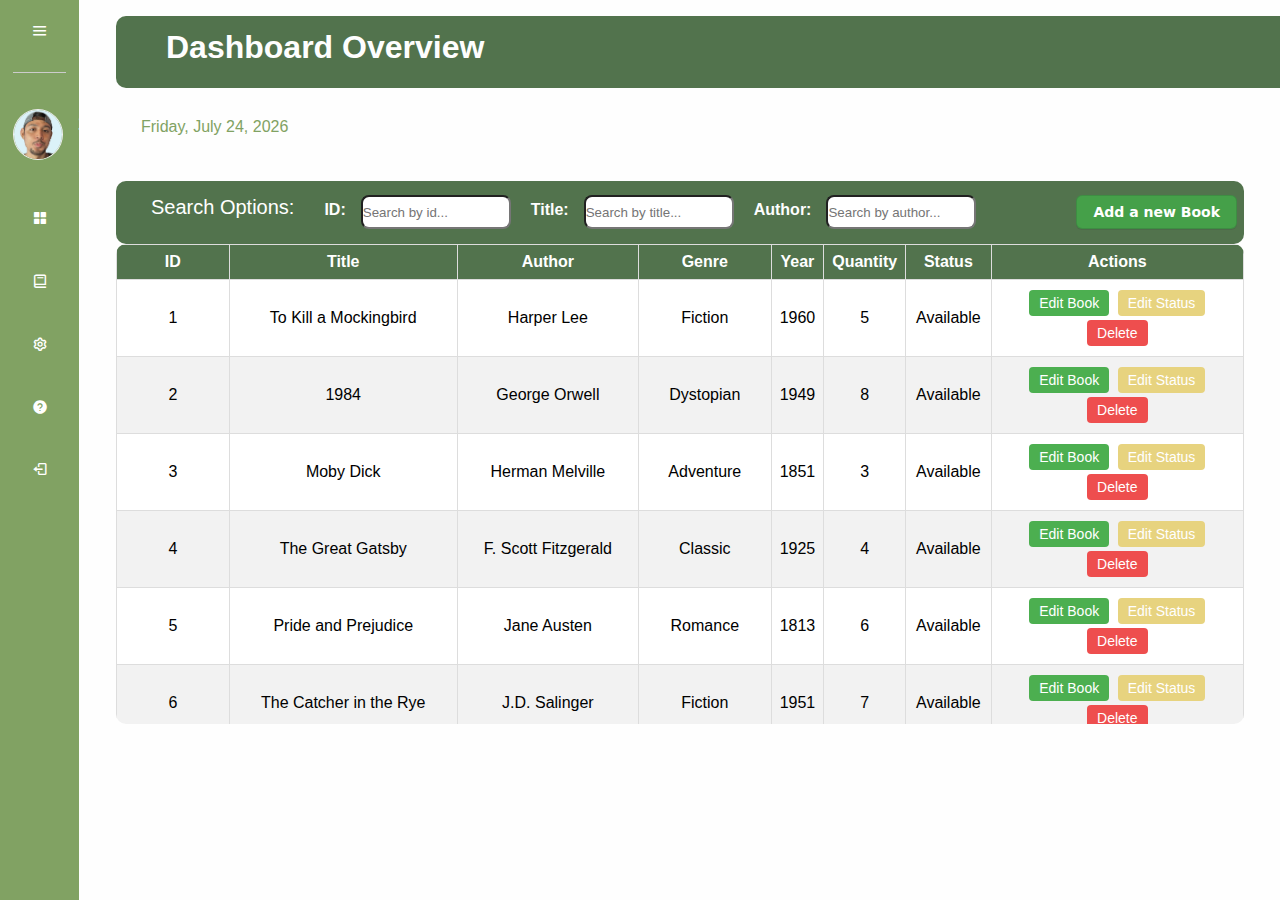
<file: LibraryDBM/index.html>
<!DOCTYPE html>
<html lang="en">
<head>
    <meta charset="UTF-8">
    <meta name="viewport" content="width=device-width, initial-scale=1.0">
    <title>Library Homepage</title>
    <link rel="stylesheet" href="styles.css">
    <link href='https://unpkg.com/boxicons@2.1.4/css/boxicons.min.css' rel='stylesheet'>
</head>

<body>
    <div class="sidebar">
        <div class="top">
            <div class="logo">
                <img src="logo.png" class="logoImage">
                <span class="app-title">Library Lane</span>
            </div>
            <i class="bx bx-menu" id="btn"></i>
        </div>
        <hr/>
        <div class="user">
            <img src="user.png" alt="me" class="user-img">
            <div>
                <p class="bold">Joaquin T.</p>
                <p>Admin</p>
            </div>
        </div>
        <ul>
            <li>
                <a href="index.html">
                    <i class="bx bxs-grid-alt"></i>
                    <span class="nav-item">Dashboard</span>
                </a>
                <span class="tooltip">Dashboard</span>
            </li>
            <li>
                <a href="statistics.html">
                    <i class="bx bx-book"></i>
                    <span class="nav-item">Statistics</span>
                </a>
                <span class="tooltip">Statistics</span>
            </li>
            <li>
                <a href="#">
                    <i class="bx bx-cog"></i>
                    <span class="nav-item">Settings</span>
                </a>
                <span class="tooltip">Settings</span>
            </li>
            <li>
                <a href="#">
                    <i class="bx bxs-help-circle"></i>
                    <span class="nav-item">Help</span>
                </a>
                <span class="tooltip">Help</span>
            </li>
            <li>
                <a href="#">
                    <i class="bx bx-log-out"></i>
                    <span class="nav-item">Logout</span>
                </a>
                <span class="tooltip">Logout</span>
            </li>
        </ul>
    </div>
    <div class="main-content">
        <div class="glass-banner">
            <h1>Dashboard Overview</h1>
            <img src="language.png" class="logoImage">
            <img src="notif.png" class="logoImage2">
        </div>
        <div id="current-time-date">
            <p id="date"></p>
            <p id="time"></p>
        </div>
            <main>
                <section id="book-list">
                    <nav class="title-menu">
                        <h2> Search Options: </h2>
                        <div class="search-container">
                            <p>ID: </p>
                            <input type="text" class="search-by-id" id="search-bar-id" placeholder="Search by id...">
                            <p>Title: </p>
                            <input type="text" class="search-by-title" id="search-bar-title" placeholder="Search by title...">
                            <p>Author: </p>

                            <input type="text" class="search-by-author" id="search-bar-author" placeholder="Search by author...">
                        </div>
                        <button class="add-book" role="button">Add a new Book</button>
                    </nav>
                    <div class="table-container">
                        <table class="scrollable-table">
                          <thead>
                            <tr>
                              <th>ID</th>
                              <th>Title</th>
                              <th>Author</th>
                              <th>Genre</th>
                              <th>Year</th>
                              <th>Quantity</th>
                              <th>Status</th>
                              <th>Actions</th>
                            </tr>
                          </thead>
                          <tbody id="book-table-body">
                            <!-- Rows of books will be dynamically rendered here -->
                          </tbody>
                        </table>
                      </div>
                </section>
            </main>
        <!-- <div class="statistics-container">
            <div class="statistics-card">
                <h2>Total number of books: </h2> 
                <span id="total-quantity" class="total-quantity">0</span></p>
            </div>
        </div> -->
    </div> 
    
   


    <!-- ============================================ Div for POP UP WINDOW (ADD BOOK) ============================================ -->
     
    <!-- Modal HTML -->
    <div id="modal" class="modal">
        <div class="modal-content">
            <span class="close">&times;</span>
            <h2>Add New Book</h2>
            <form id="add-book-form">
                <label for="title">Title:</label>
                <input type="text" id="title" name="title" required>

                <label for="author">Author:</label>
                <input type="text" id="author" name="author" required>

                <label for="genre">Genre:</label>
                <select id="genre" name="genre" required>
                    <option value="Fiction">Fiction</option>
                    <option value="Non-Fiction">Non-Fiction</option>
                    <option value="Science Fiction">Science Fiction</option>
                    <option value="Fantasy">Fantasy</option>
                    <option value="Mystery">Mystery</option>
                    <option value="Thriller">Thriller</option>
                    <option value="Romance">Romance</option>
                    <option value="Historical">Historical</option>
                    <option value="Biography">Biography</option>
                    <option value="Self-Help">Self-Help</option>
                    <option value="Cookbook">Cookbook</option>
                    <option value="Travel">Travel</option>
                    <option value="Children">Children</option>
                    <option value="Young Adult">Young Adult</option>
                    <option value="Graphic Novel">Graphic Novel</option>
                    <option value="Poetry">Poetry</option>
                </select>

                <label for="year">Year:</label>
                <input type="number" id="year" name="year" required>

                <label for="quantity">Quantity:</label>
                <input type="number" id="quantity" name="quantity" required>

                <label for="status">Status:</label>
                <select id="status" name="status" required>
                    <option value="Available">Available</option>
                    <option value="Unavailable">Unavailable</option>
                </select>

                <button type="submit">Add Book</button>
            </form>
        </div>
    </div>
    <!-- ============================================ Div for POP UP WINDOW (ADD BOOK) ============================================ -->
     

    <!-- ============================================ Div for POP UP WINDOW (EDIT BOOK) ============================================ -->
    <div id="edit-book-modal" class="modal">
        <div class="modal-content">
            <span class="close-edit-modal">&times;</span>
            <h2>Edit Book</h2>
            <form id="edit-book-form">
                <label for="edit-title">Title:</label>
                <input type="text" id="edit-title" required>

                <label for="edit-author">Author:</label>
                <input type="text" id="edit-author" required>

                <label for="edit-genre">Genre:</label>
                <select id="edit-genre" required>
                    <option value="Fiction">Fiction</option>
                    <option value="Non-Fiction">Non-Fiction</option>
                    <option value="Science Fiction">Science Fiction</option>
                    <option value="Fantasy">Fantasy</option>
                    <option value="Mystery">Mystery</option>
                    <option value="Thriller">Thriller</option>
                    <option value="Romance">Romance</option>
                    <option value="Historical">Historical</option>
                    <option value="Biography">Biography</option>
                    <option value="Self-Help">Self-Help</option>
                    <option value="Cookbook">Cookbook</option>
                    <option value="Travel">Travel</option>
                    <option value="Children">Children</option>
                    <option value="Young Adult">Young Adult</option>
                    <option value="Graphic Novel">Graphic Novel</option>
                    <option value="Poetry">Poetry</option>
                </select>

                <label for="edit-year">Year:</label>
                <input type="number" id="edit-year" required>

                <label for="edit-quantity">Quantity:</label>
                <input type="number" id="edit-quantity" required>

                <label for="edit-status">Status:</label>
                <select id="edit-status" required>
                    <option value="Available">Available</option>
                    <option value="Unavailable">Unavailable</option>
                </select>

                <button type="submit">Update Book</button>
            </form>
        </div>
    </div>
    <!-- ============================================ Div for POP UP WINDOW (EDIT BOOK) ============================================ -->

    <!-- ============================================ Div for POP UP WINDOW (EDIT STATUS) ============================================ -->
    <div id="edit-status-modal" class="modal">
        <div class="modal-content">
            <span class="close-edit-status-modal">&times;</span>
            <h2>Edit Book Status</h2>
            <form id="edit-status-form">
                <label for="borrowed-by">Borrowed By:</label>
                <input type="text" id="borrowed-by" name="borrowed-by">
                
                <label for="student-id">Student ID:</label>
                <input type="text" id="student-id" name="student-id">
                
                <label for="date-borrowed">Date Borrowed:</label>
                <input type="date" id="date-borrowed" name="date-borrowed">
                
                <label for="date-returned">Date to be Returned:</label>
                <input type="date" id="date-returned" name="date-returned">
                
                <label for="status">Status:</label>
                <select id="status" name="status">
                    <option value="Available">Available</option>
                    <option value="Unavailable">Unavailable</option>
                </select>
                
                <button type="submit" id="submit-status-btn"></button>
                <button type="button" class="cancel-status-btn">Cancel</button>
            </form>
        </div>
    </div>
    <!-- ============================================ Div for POP UP WINDOW (EDIT STATUS) ============================================ -->

    <!-- ============================================ Div for Confimation Modals ============================================ -->

    <div id="confirm-modal" class="modal">
        <div class="modal-content">
            <span class="close" id="confirm-close">&times;</span>
            <p id="confirm-message"></p>
            <button id="confirm-yes">Yes</button>
            <button id="confirm-no">No</button>
        </div>
    </div>

    <!-- ============================================ Div for Confimation Modals ============================================ -->

    
    <script src="script.js"></script>
    <script type="module" src="script.js"></script>

</body>


    <script>
        let btn = document.querySelector('#btn')
        let sidebar = document.querySelector('.sidebar')

        btn.onclick = function () {
            sidebar.classList.toggle('active')
        };
    </script>

    <script>
        // Update the total quantity display
        function updateTotalQuantityDisplay() {
            const totalQuantity = localStorage.getItem('totalQuantity') || 0;
            document.getElementById('total-quantity').textContent = totalQuantity;
        }

        // Call the function to display the total quantity
        updateTotalQuantityDisplay();
    </script>  

</html>
</file>
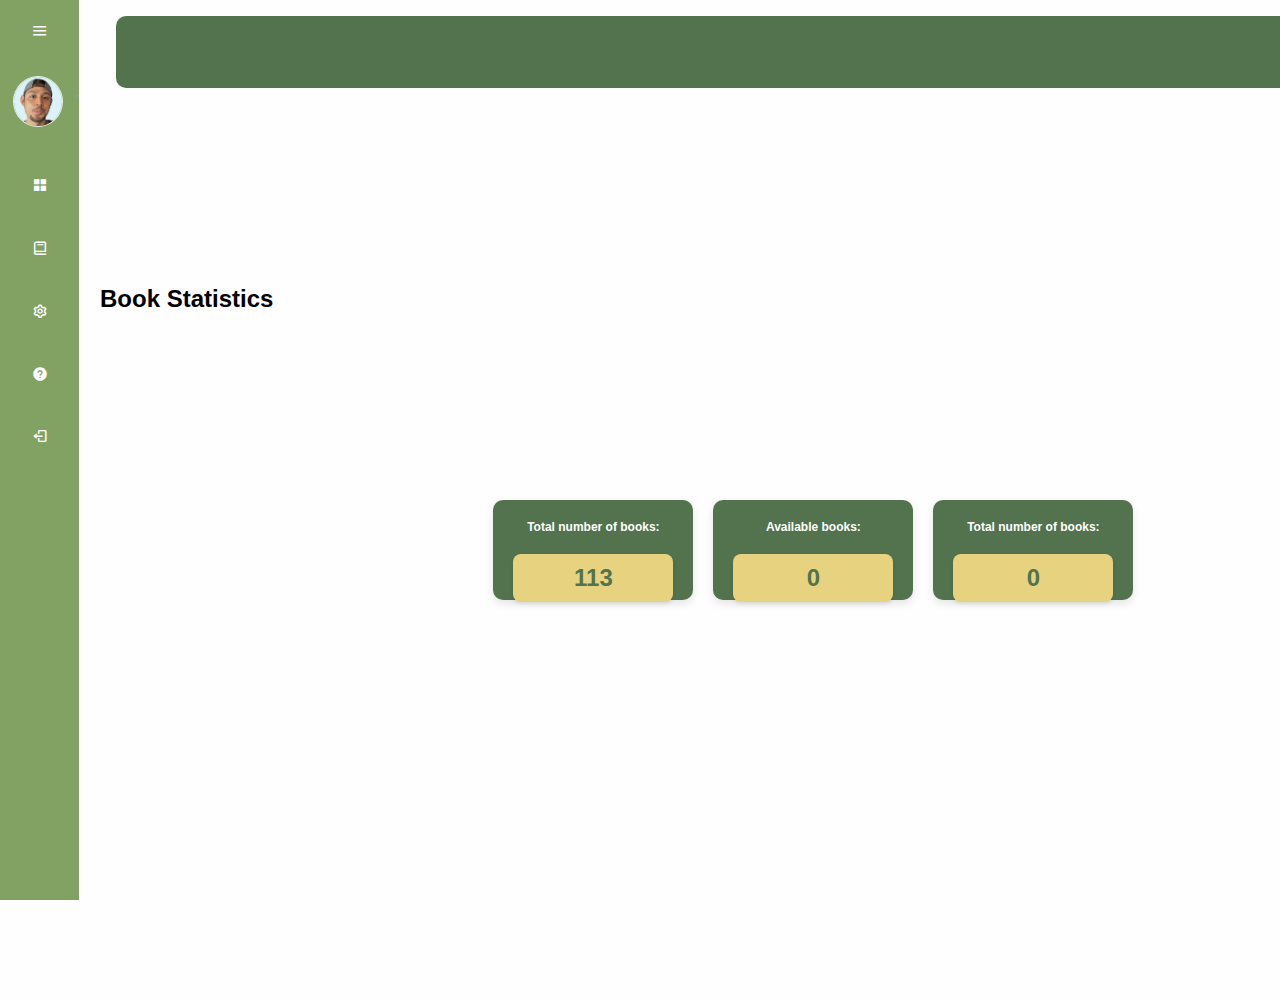
<file: LibraryDBM/statistics.html>
<!DOCTYPE html>
<html lang="en">
<head>
    <meta charset="UTF-8">
    <meta name="viewport" content="width=device-width, initial-scale=1.0">
    <title>Library Homepage</title>
    <link rel="stylesheet" href="styles.css">
    <link href='https://unpkg.com/boxicons@2.1.4/css/boxicons.min.css' rel='stylesheet'>
</head>

<body>
    <div class="sidebar">
        <div class="top">
            <div class="logo">
                <i class='bx bx-book-heart'></i>
                <span class="app-title">Library Lane</span>
            </div>
            <i class="bx bx-menu" id="btn"></i>
        </div>
        <div class="user">
            <img src="user.png" alt="me" class="user-img">
            <div>
                <p class="bold">Joaquin T.</p>
                <p>Admin</p>
            </div>
        </div>
        <ul>
            <li>
                <a href="index.html">
                    <i class="bx bxs-grid-alt"></i>
                    <span class="nav-item">Dashboard</span>
                </a>
                <span class="tooltip">Dashboard</span>
            </li>
            <li>
                <a href="statistics.html">
                    <i class="bx bx-book"></i>
                    <span class="nav-item">Statistics</span>
                </a>
                <span class="tooltip">Statistics</span>
            </li>
            <li>
                <a href="#">
                    <i class="bx bx-cog"></i>
                    <span class="nav-item">Settings</span>
                </a>
                <span class="tooltip">Settings</span>
            </li>
            <li>
                <a href="#">
                    <i class="bx bxs-help-circle"></i>
                    <span class="nav-item">Help</span>
                </a>
                <span class="tooltip">Help</span>
            </li>
            <li>
                <a href="#">
                    <i class="bx bx-log-out"></i>
                    <span class="nav-item">Logout</span>
                </a>
                <span class="tooltip">Logout</span>
            </li>
        </ul>
    </div>
    <div class="main-content">
        <div class="glass-banner"></div>
            <h1>Library Lane</h1>
        </div>
        <div class="statistics">
            <h2 class="statistics-header">Book Statistics</h2>
            <div class="statistics-card">
                <h2>Total number of books: </h2> 
                <span id="total-quantity" class="total-quantity">0</span></p>
            </div>
            <div class="statistics-card">
                <h2>Available books: </h2> 
                <span id="available-books" class="total-quantity">0</span></p>
            </div>
            <div class="statistics-card">
                <h2>Total number of books: </h2> 
                <span id="total-quantity" class="total-quantity">0</span></p>
            </div>
        </div>  
    </div> 

    <script>
        // Update the total quantity display
        function updateTotalQuantityDisplay() {
            const totalQuantity = localStorage.getItem('totalQuantity') || 0;
            document.getElementById('total-quantity').textContent = totalQuantity;
        }

        // Call the function to display the total quantity
        updateTotalQuantityDisplay();
    </script>  
    
</body>
    <script>
        let btn = document.querySelector('#btn')
        let sidebar = document.querySelector('.sidebar')

        btn.onclick = function () {
            sidebar.classList.toggle('active')
        };
    </script>

</html>
</file>
<file: LibraryDBM/styles.css>
* {
    margin: 0;
    padding: 0;
    list-style: none;
    text-decoration: none;
    font-family: 'Segoe UI', Tahoma, Geneva, Verdana, sans-serif;
    box-sizing: border-box;
}

body {
    background: #fefefe ;
    font-family: Arial, sans-serif;
    background-color: #fefefe;
    margin: 0;
    padding: 0;
}

header {
    width: 100%;
    height: 80px;
    background: #11101b;
    color: #fff;
    padding: 10px 20px;
    text-align: center;
    display: flex;
    align-items: center;
    justify-content: space-between;
    padding: 0 100px;
}

main {
    padding: 20px;
}

h1 {
    color: #fefefe;
    margin-left: 30px;
    height: 8vh;
    width: 1844px;
    position: relative;
    left: 20px;
    top: 13px;
}

.title-logo {
    font-size: 28px;
    font-weight: bold;
    color: #fefefe;
}

.hamburger {
    display: none;
}

hr {
    display: block;
    height: 1px;
    border: 0;
    border-top: 1px solid #ccc;
    margin: 1em 0;
    padding: 0;
}

.glass-banner {
    display: flex;
    height: 8vh;
    width: 1765px;
    background-color: #52734D;
    border-radius: 10px;
    margin-left: 20px;
}

.search-container {
    display: flex;
    margin-left: 10px;
    margin-top: 6px;
    background-color: #52734D;
}

.title-menu h2 {
    color: #ffffff;
    font-weight: 500;
    margin-left: 35px;
    margin-top: 15px;
    font-size: 20px;
}

.title-menu {
    background-color: #52734D;
    border-radius: 10px;
}

.logoImage {
    height: 40px;
}

.glass-banner .logoImage {
    position: relative;
    display: flex;
    margin-top: 16px;
    margin-right: 25px;
}

.glass-banner .logoImage2 {
    position: relative;
    display: flex;
    margin-top: 23px;
    margin-right: 70px;
    height: 30px;
}

#current-time-date {
    text-align: center;
    margin-top: 50px;
    margin-left: 25px;
    font-family: 'Arial', sans-serif;
    color: #333;
    margin-bottom: -25px;
}

/* Styling for the time element */
#time {
    font-size: 1rem; /* 32px */
    font-weight: 700;
    color: #fcfcfc;
    margin-left: 1500px;
}

/* Styling for the date element */
#date {
    font-size: 1rem; /* 19px */
    color: #81A263;
    font-weight: 500;
    display: flex;
    margin-top: -20px;
    margin-bottom: -20px;
    
}

p {
    color: #fefefe;
    font-weight: 600;
    margin-left: 20px;
    font-family: 'Segoe UI', Tahoma, Geneva, Verdana, sans-serif;
    margin-top: 14px;
    margin-right: -15px;
}

/*=============================================================================================================================================*/

/* STYLING FOR SIDEBAR */


.user-img {
    width: 50px;
    border-radius: 100%;
    border: 1px solid #eee;
    margin-top: 20px;
    margin-bottom: 20px;
}

.sidebar {
    position: absolute;
    top: 0;
    left: 0;
    height: 100%;
    width: 79px;
    background-color: #81A263;
    padding: 0.4rem 0.8rem;
    transition: all 0.3s ease;
}

.sidebar.active ~ .main-content {
    left: 250px;
    width: calc(100% - 250px);
}

.sidebar.active {
    width: 250px;
}

.sidebar #btn {
    position: absolute;
    color: #fff;
    top: .4rem;
    left: 50%;
    font-size: 1.2rem;
    line-height: 50px;
    transform: translateX(-50%);
    cursor: pointer;
}

.sidebar.active #btn {
    left: 90%;
}

.sidebar .top .logo {
    color: #fff;
    display: flex;
    height: 50px;
    width: 100%;
    align-items: center;
    pointer-events: none;
    opacity: 0;
}

span.app-title {
    font-size: 20px;
    margin-top: 10px;
    margin-left: 5px;
}

span.tooltip {
    background-color: #808080;
    margin-left: -30px;
    font-size: 10px;
}

.sidebar.active .top .logo {
    opacity: 1;
}

.top .logo i {
    font-size: 2 rem;
    margin-right: 4px;
}

.user {
    display: flex;
    align-items: center;
    margin-left: 1rem 0;
}


.user p {
    color: #fff;
    opacity: 1;
    margin-left: 1rem;
}

.bold {
    font-weight: 600;
}

.sidebar.active p {
    opacity: 1;
}

.sidebar ul li {
    position: relative;
    list-style-type: none;
    height:50px;
    width: 90%;
    margin: 0.8rem auto;
    line-height: 50px;
}


.sidebar ul li a {
    color: #fff;
    display: flex;
    align-items: center;
    text-decoration: none;
    border-radius: 0.8rem;
}

.sidebar ul li a:hover {
    background-color: #fff;
    color: #12171e;
}

.sidebar ul li a i {
    min-width: 50px;
    text-align: center;
    height: 50px;
    border-radius: 12px;
    line-height: 50px;
}

.sidebar .nav-item {
    opacity: 0;
}

.sidebar.active .nav-item {
    opacity: 1;
}

.sidebar ul li .tooltip {
    position: absolute;
    left: 125px;
    top: 50%;
    transform: translate(-50%, -50%);
    box-shadow: 0 0.5rem 0.8 rem rgba(0, 0, 0, 0.2);
    border-radius: 0.6rem;
    padding: .4rem 1.2rem;
    line-height: 1.8rem;
    z-index: 20;
    opacity: 0;
}

.sidebar ul li:hover .tooltip {
    opacity: 1;
}

.sidebar.active ul li .tooltip {
    display: none;
}

.main-content {
    position: relative;
    background: #fefefe;
    /* background-image: url('bgphoto5.png'); */
    min-height: 100vh;
    top: 0;
    left: 80px;
    transition: all 0.3s ease;
    width: calc(100% - 80px);
    padding: 1rem;
}

/* STYLING FOR SIDEBAR */

/*=============================================================================================================================================*/

/* STYLING FOR TABLE */

.table-container {
    width: 100%;
    max-height: 480px; /* Adjust as necessary */
    overflow: auto; /* Ensure only one scrollbar is shown */
    border-radius: 10px;
}

.table-header {
    width: 100%;
    overflow: hidden;
    border-bottom: 1px solid #ddd;
}

.table-body {
    display: block; 
    width: 100%;
    max-height: 600px; 
    overflow-y: hidden; 
    border: 1px solid #ccc; 
}

#book-list {
    margin-top: 20px;
}

#book-list {
    margin-top: 20px;
}

table {
    width: 100%;
    border-collapse: collapse;
}

th, td {
    border: 1px solid #ddd;
    padding: 8px;
    text-align: left;
}

th {
    background-color: #52734D;
    color: #fff;
}

tr:nth-child(even) {
    background-color: #f2f2f2;
}

tr:nth-child(odd) {
    background-color: #ffffff;
}

tr:hover {
    background-color: #ddd;
}

table th:first-child, table td:first-child {
    width: 10%;
}

table th, table td {
    text-align: center;
}

/* STYLING FOR TABLE */


/* STYLING FOR BUTTONS */

button {
    padding: 5px 10px;
    margin: 2px;
    border: none;
    border-radius: 4px;
    cursor: pointer;
    font-size: 14px;
}

.edit-btn {
    background-color: #4CAF50;
    color: white;
}

.delete-btn {
    background-color: #EE4E4E;
    color: white;
}

.status-btn {
    background-color: #E7D37F;
    color: white;
}

.edit-btn:hover {
    background-color: #45a049;
}

.delete-btn:hover {
    background-color: #e53935;
}

.status-btn:hover {
    background-color: rgb(65, 65, 250);
}

/* STYLING FOR BUTTONS */

/*=============================================================================================================================================*/

/* STYLING FOR TITLE MENU */

.title-menu {
    display: flex;
}

.add-book{
  appearance: none;
  background-color: #45a049;
  border: 1px solid rgba(27, 31, 35, .15);
  border-radius: 6px;
  box-shadow: rgba(27, 31, 35, .1) 0 1px 0;
  box-sizing: border-box;
  color: #fff;
  cursor: pointer;
  display: inline-block;
  font-family: -apple-system,system-ui,"Segoe UI",Helvetica,Arial,sans-serif,"Apple Color Emoji","Segoe UI Emoji";
  font-size: 14px;
  font-weight: 600;
  line-height: 20px;
  padding: 6px 16px;
  position: relative;
  text-align: center;
  text-decoration: none;
  user-select: none;
  -webkit-user-select: none;
  touch-action: manipulation;
  vertical-align: middle;
  white-space: nowrap;
  margin-left: 100px;
  margin-bottom: 20px;
  margin-top: 9px;
  position: relative;
  top: 5px;
}

.add-book:focus:not(:focus-visible):not(.focus-visible) {
  box-shadow: none;
  outline: none;
}

.add-book:hover {
  background-color: #2c974b;
}

.add-book:focus {
  box-shadow: rgba(46, 164, 79, .4) 0 0 0 3px;
  outline: none;
}

.add-book:disabled {
  background-color: #94d3a2;
  border-color: rgba(27, 31, 35, .1);
  color: rgba(255, 255, 255, .8);
  cursor: default;
}

.add-book:active {
  background-color: #298e46;
  box-shadow: rgba(20, 70, 32, .2) 0 1px 0 inset;
}


.search-by-title{ 
    position: relative;
    top: 8px;
    margin-left: 30px;
    width: 150px;
    height: 34px;
    border-radius: 8px; 
}

.search-by-author{ 
    position: relative;
    top: 8px;
    margin-left: 30px;
    width: 150px;
    height: 34px;
    border-radius: 8px; 
}

.search-by-id{ 
    position: relative;
    top: 8px;
    margin-left: 30px;
    width: 150px;
    height: 34px;
    border-radius: 8px; 
}


/* STYLING FOR TITLE MENU */

/*=============================================================================================================================================*/

/* STYLING FOR ADD BOOK POP UP WINDOW */

.modal {
    display: none; /* Hidden by default */
    position: fixed;
    z-index: 1;
    left: 0;
    top: 0;
    width: 100%;
    height: 100%;
    overflow: auto;
    background-color: rgba(0, 0, 0, 0.6); /* Darker overlay for more contrast */
    padding-top: 60px;
}

.modal-content {
    background-color: #fff;
    margin: 5% auto;
    padding: 40px;
    border-radius: 12px; /* Rounded corners */
    box-shadow: 0 4px 8px rgba(0, 0, 0, 0.2); /* Subtle shadow for depth */
    width: 50%; /* Slightly narrower for a cleaner look */
    max-width: 600px; /* Cap the width for large screens */
    animation: fadeIn 0.3s ease-in-out; /* Fade-in effect */
}

.close-btn:hover,
.close-btn:focus {
    color: #555;
    text-decoration: none;
    cursor: pointer;
}

/* Input styles for modern forms */
.modal-content input[type="text"],
.modal-content input[type="number"],
.modal-content input[type="date"],
.modal-content select {
    width: 100%;
    padding: 12px 20px;
    margin: 8px 0;
    display: inline-block;
    border: 1px solid #ccc;
    border-radius: 8px; /* Rounded input fields */
    box-sizing: border-box;
    font-size: 16px;
    transition: border-color 0.3s ease; /* Smooth border color transition */
}

.modal-content input[type="text"]:focus,
.modal-content input[type="number"]:focus,
.modal-content input[type="date"]:focus,
.modal-content select:focus {
    border-color: #52a845; /* Matching theme color on focus */
    outline: none;
}

/* Buttons */
.modal-content .btn {
    background-color: #52a845; /* Theme color for primary buttons */
    color: white;
    padding: 14px 20px;
    margin: 10px 0;
    border: none;
    border-radius: 8px; /* Rounded corners */
    cursor: pointer;
    width: 100%;
    font-size: 18px;
    font-weight: bold;
    transition: background-color 0.3s ease; /* Smooth hover transition */
}

.modal-content .btn:hover {
    background-color: #45973d; /* Darker green on hover */
}

.modal-content .cancel-btn {
    background-color: #ccc; /* Neutral color for cancel buttons */
    color: black;
}

.modal-content .cancel-btn:hover {
    background-color: #bbb; /* Slightly darker on hover */
}

/* Modal animations */
@keyframes fadeIn {
    from {
        opacity: 0;
    }
    to {
        opacity: 1;
    }
}

/* STYLING FOR ADD BOOK POP UP WINDOW */

/*=============================================================================================================================================*/


/* STYLING FOR CONFIRMATION MODALS */

/* Confirm Modal Styles */
#confirm-modal {
    display: none; /* Hidden by default */
    position: fixed; /* Stay in place */
    z-index: 9999; /* Sit on top */
    left: 0;
    top: 0;
    width: 100%;
    height: 100%;
    background-color: rgba(0,0,0,0.4); /* Black with opacity */
}

#confirm-modal .modal-content {
    background-color: #fefefe;
    margin: 15% auto;
    padding: 20px;
    border: 1px solid #888;
    width: 30%;
    text-align: center;
}

#confirm-modal .close {
    color: #aaa;
    float: right;
    font-size: 28px;
    font-weight: bold;
}

#confirm-modal .close:hover,
#confirm-modal .close:focus {
    color: black;
    cursor: pointer;
}

#confirm-modal button {
    padding: 10px 20px;
    margin: 10px;
    border: none;
    cursor: pointer;
}

#confirm-yes {
    background-color: #52a845; /* Green */
    color: white;
}

#confirm-no {
    background-color: #d9534f; /* Red */
    color: white;
}

/* STYLING FOR STATISTIC HTML */

.statistics {
    display: flex;
    position: relative;
    bottom: 400px;
    left: 300px;
}

.statistics-header {
    position: relative;
    bottom: 215px;
    right: 200px;
}

.statistics-container {
    display: flex;
    justify-content: center;
    align-items: center;
    height: calc(100vh - 60px); 
    background-color: #f4f4f4;
}

.statistics-card {
    background-color: #52734D;
    border-radius: 10px;
    box-shadow: 0 4px 8px rgba(0, 0, 0, 0.1);
    padding: 20px;
    text-align: center;
    width: 200px;
    height: 100px;
    margin-left: 20px;
}

.statistics-card h2 {
    color: #fefefe;
    font-size: 12px;
    margin-bottom: 20px;
}

.total-quantity {
    display: block;
    font-size: 24px;
    font-weight: bold;
    color: #52734D;
    background-color: #E7D37F;
    padding: 10px;
    border-radius: 8px;
    box-shadow: 0 2px 4px rgba(0, 0, 0, 0.1);
}

.statistics-container {
    display: flex;
    height: 20vh;
    background-color: #fefefe;
}
</file>
